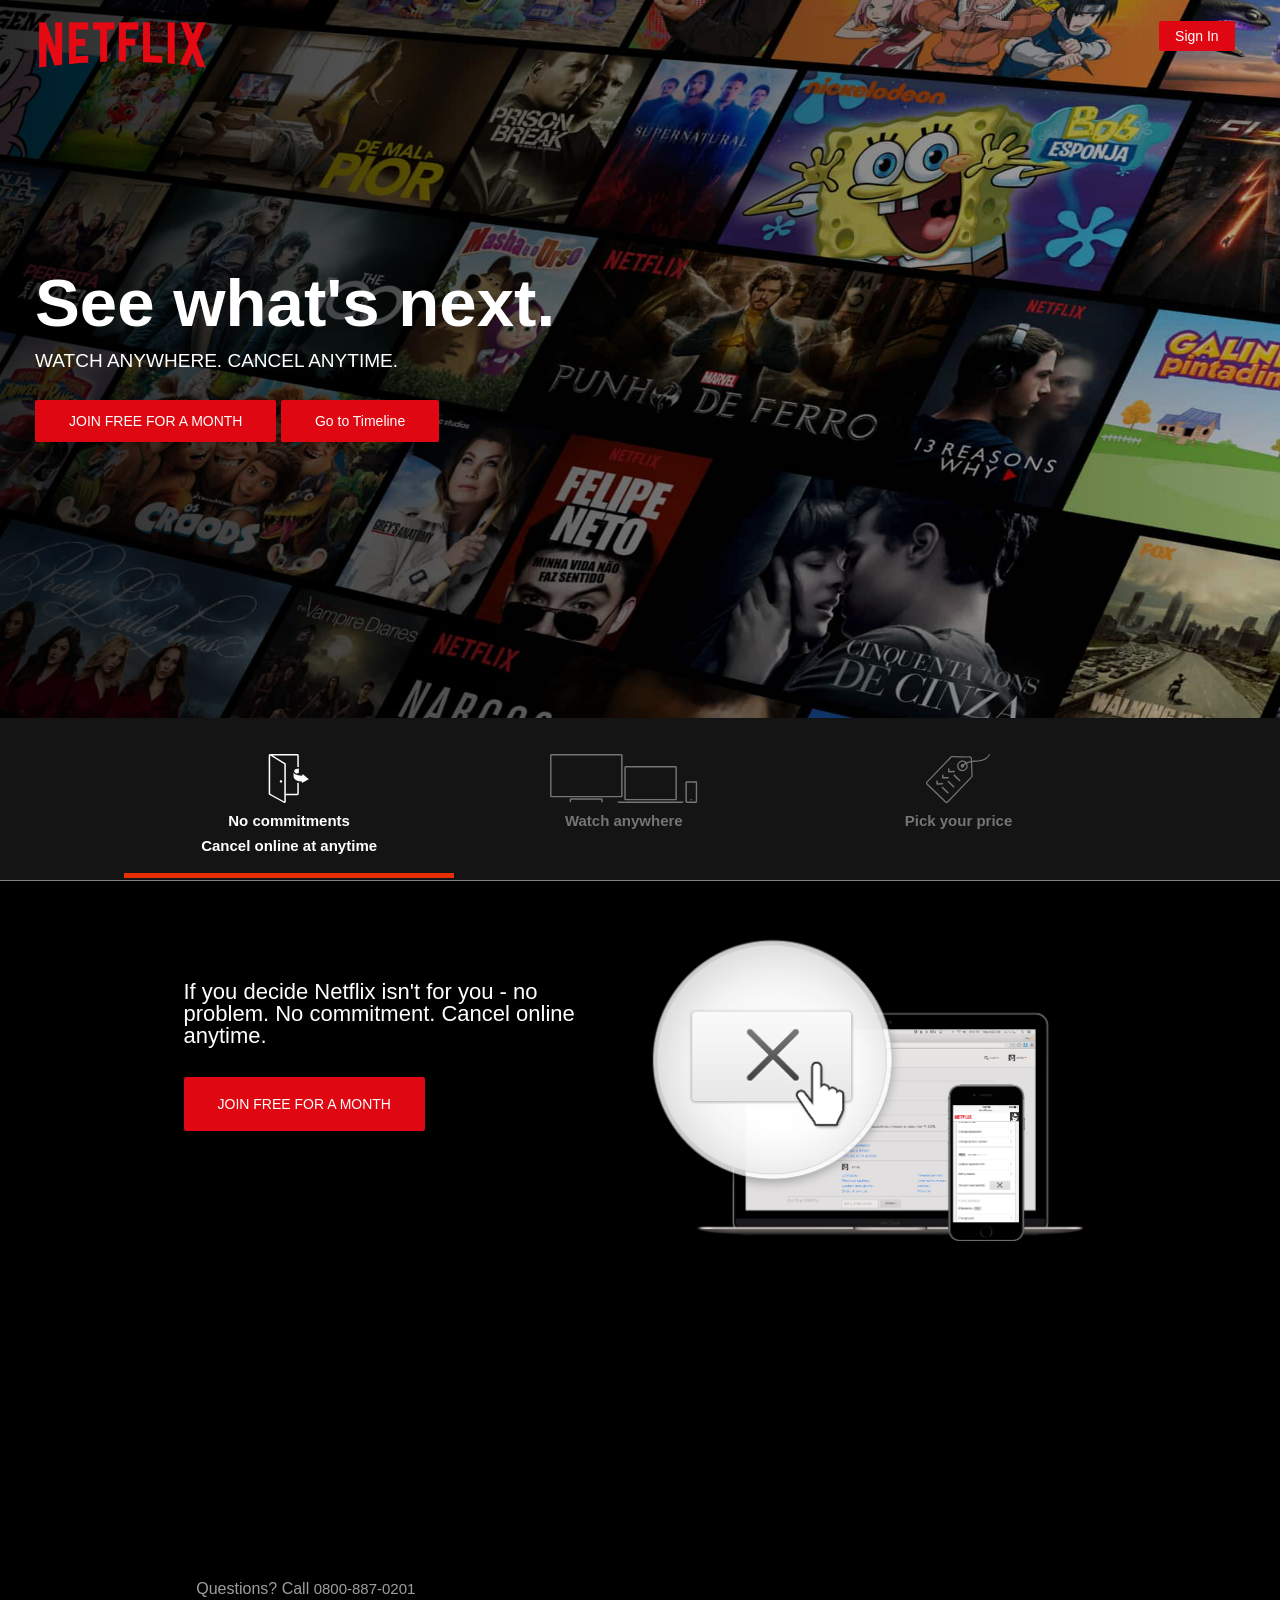
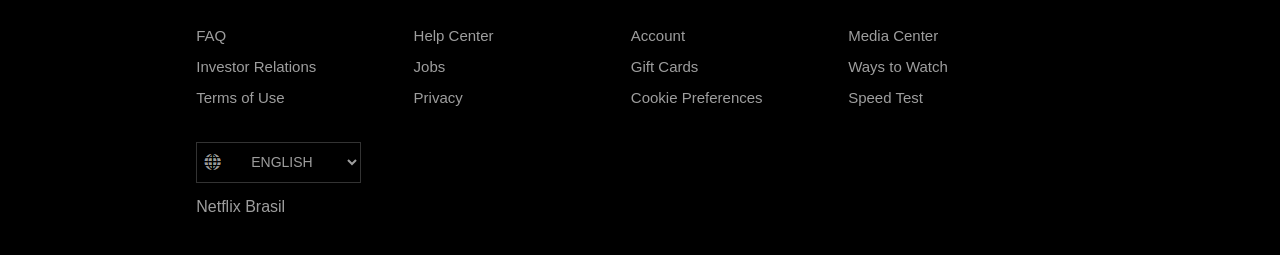
<file: src/main/webapp/index.html>
<!DOCTYPE html>
<html>
<head>
	<script type="text/javascript">
			/*verifica a idioma do navegador*/
			var userLang = navigator.language || navigator.userLanguage; 
			

			/*redireciona para o idioma correto*/
			if(userLang == "en-US"){
				window.location = "us/index.html";
			}else{
				window.location = "br/index.html";
			}
	</script>
</head>

</html>
</file>
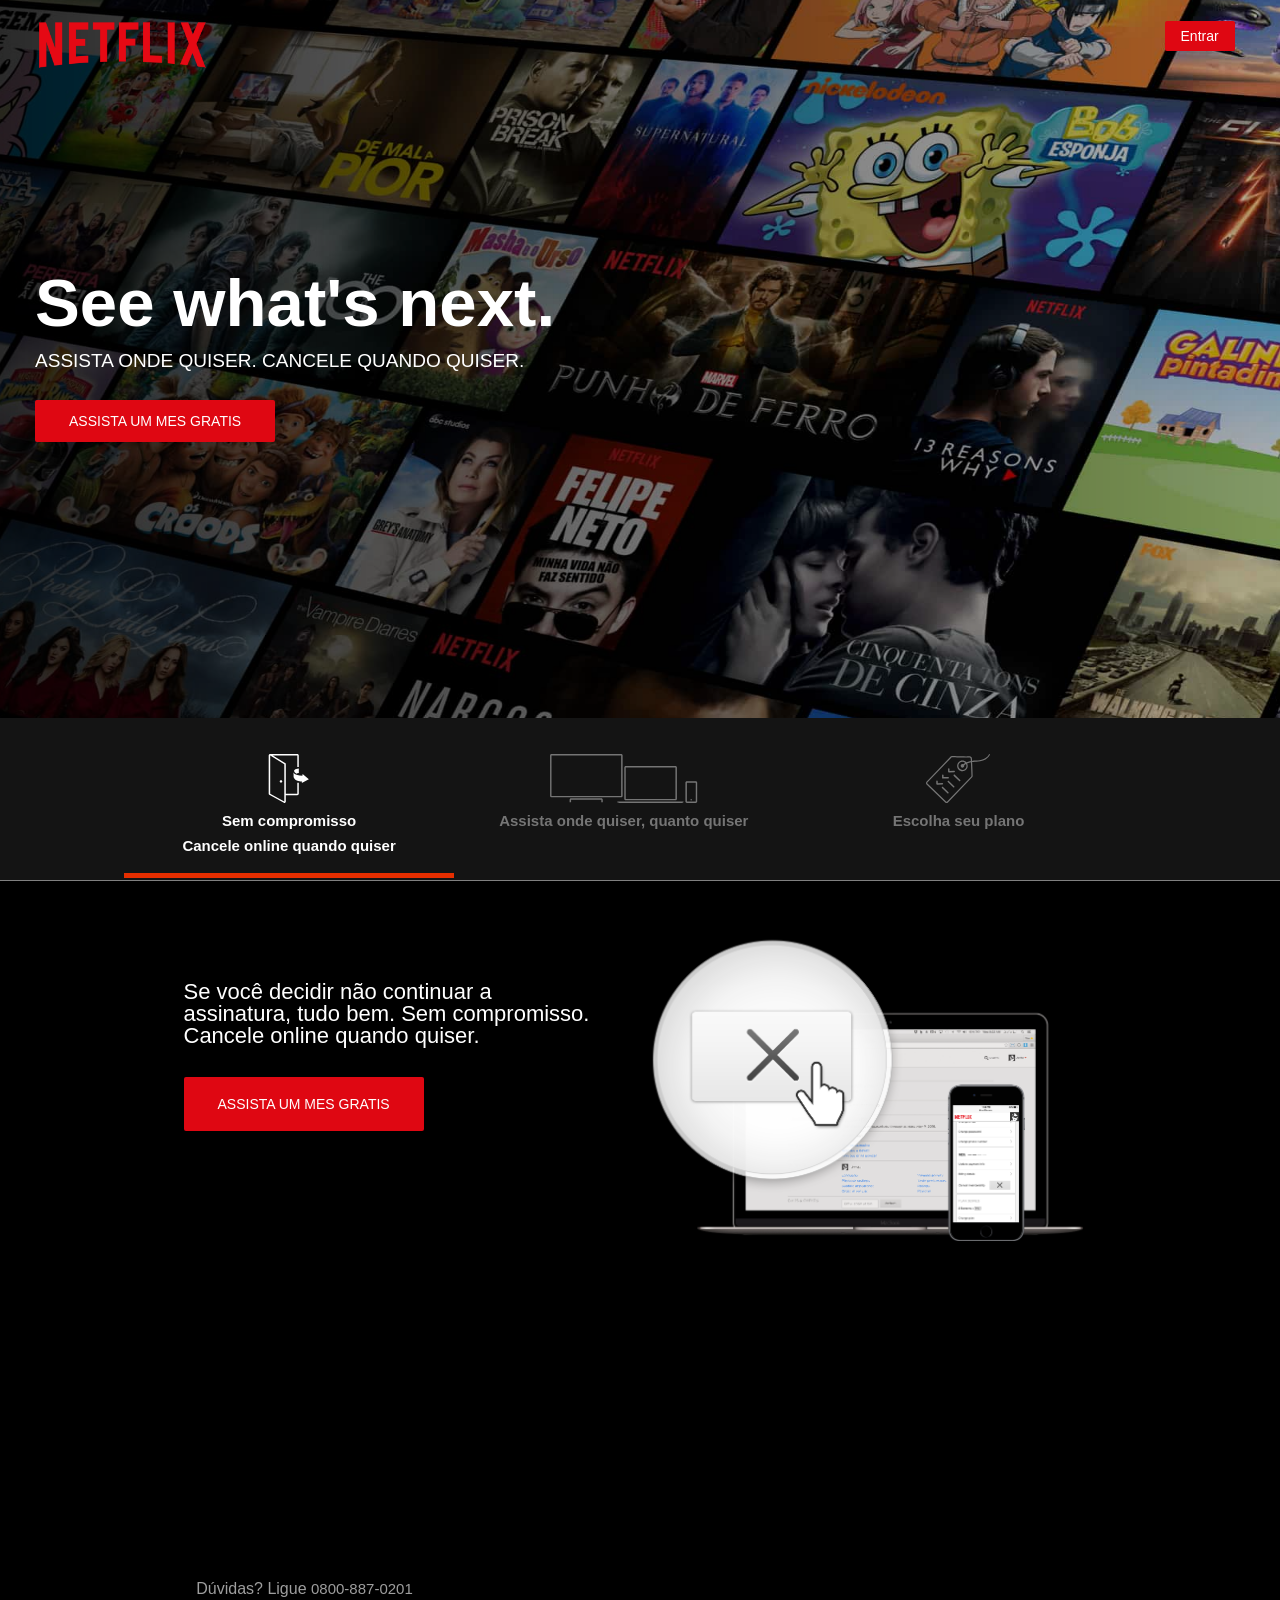
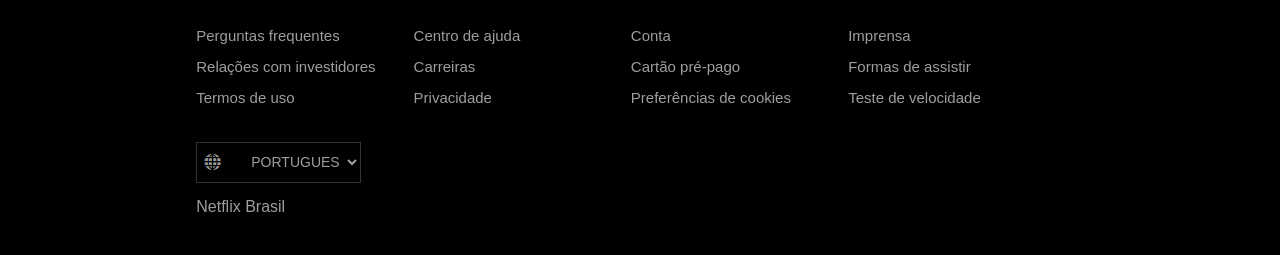
<file: src/main/webapp/br/index.html>
<!DOCTYPE HTML>
<html>
	<head>
		<title>Netflix Brasil - assistir a séries online, assistir a filmes online</title>
		<link rel="shortcut icon" href="../Imagens/icon.ico" type="image/x-icon" />


		<!-- meta tag Media query-->
		<meta name="viewport" content="width=device-width, initial-scale=1.0">
		<!--layout geral da pagina-->
		<link rel="stylesheet" type="text/css" href="../CSS/layout.css">
		<!--rodape-->
		<link rel="stylesheet" type="text/css" href="../CSS/rodape.css">
		<!--tabela-->
		<link rel="stylesheet" type="text/css" href="../CSS/tabela.css">
		<!--menu interno -->
		<script src="../JS/menu-interno.js"></script>
		<link rel="stylesheet" type="text/css" href="../CSS/menu.css">
		<!--tradutor-->
		<script src="../JS/tradutor.js"></script>
	</head>
	

	<body>

		<!--header-->
		<div class="linha header">
			<ul>
				<li><a href=""><img class="logo" src="../Imagens/logo.png"/></a>
				</li>
				<li ><a href="../br/entrar.html" class="botao login">Entrar</a></li>
			</ul>
		</div>
		<!---->
		<!--topo -->
		<div class="linha topo">
			
			<div class ="conteudo">
			<h1> See what's next.</h1>
			<p> ASSISTA ONDE QUISER. CANCELE QUANDO QUISER.</p>
			<a href="../br/plano.html" class="botao meio">ASSISTA UM MES GRATIS</a>

			</div>

		</div>
		<!---->

		<!--menu interno -->

		<div class="linha menu-interno">
			<div class="fundo-menu">
				<ul>
					<li ><a onclick="menu(1)">
						<div  class="item" id="cancele">
							<svg class="icon" ><use xlink:href="#cancelar"></use></svg>
							<div class="menu-item active" >
								<div class="grande">
									<p><b> Sem compromisso</b></p>
									<p><b> Cancele online quando quiser</b></p>
								</div>
								<div class ="pequena">
									<p><b> Cancelar</b></p>
								</div>
							</div> 
							<div class="linha barra-menu active" id="bar-1"></div>
						</div>
						
						
						
					   </a>
					
					</li>
					<li ><a  onclick="menu(2)">
						<div class="item" id="device">
						<svg class="icon" ><use xlink:href="#devices"></use></svg>
							<div class="menu-item">
								<div class="grande">
									<p><b> Assista onde quiser, quanto quiser</b></p>
								</div>
								<div class="pequena">
									<p><b> Aparelhos</b></p>
								</div>
							
							
						    </div>
						    <div class="linha barra-menu" id="bar-2"></div>
						</div>
						
						
					</a></li>
					<li ><a onclick="menu(3)">
						<div class="item" id="planos">
						<svg class="icon" ><use xlink:href="#etiqueta"></use></svg>
							<div class="menu-item">
								<div class="grande">
									<p><b> Escolha seu plano</b></p>
								</div>
								<div class="pequena">
									<p><b>Planos</b></p>
								</div>
							</div>
							<div class="linha barra-menu " id="bar-3"></div>
						</div>
						
						</a></li>
				</ul>
			</div>	
		</div>
		<!---->
		<div class="linha conteudo menu">
			<!--primeira div do menu-->
			<div class="conteudo2" id="1">
					<div class="metade">
						<p>Se voc&ecirc decidir n&atildeo continuar a assinatura, tudo bem. Sem compromisso. Cancele online quando quiser.</p>
						<a href="../br/plano.html" class="botao maior">ASSISTA UM MES GRATIS</a>

					</div>
					<div class="metade">
						<img src="../Imagens/01.png" >
					</div>
			</div>

			<!---->
			<!--segunda div do menu -->
			<div class="conteudo3" id="2">
				<div class="linha">
					<div class="dois-tercos">
						<p>Assista a s&eacuteries e filmes quando quiser, onde quiser. Sugest&otildees personalizadas para voc&ecirc.</p>

					</div>
					<div >
					<a  href="../br/plano.html" class="botao maior direita">ASSISTA UM M&EcircS GR&AacuteTIS</a>
					</div>
				</div>
				
				
				<div class="linha">
						<div class="interno um-terco">
							<div class="imagen">
								<img  src="../Imagens/tv.png" />
							</div>
							<h3>Assista na TV</h3>
							<p>Smart TVs, PlayStation, Xbox, Chromecast, Apple TV, aparelhos de Blu-ray e mais.</p>
						</div>
						<div class="interno um-terco">
							<div class="imagen">
								<img src="../Imagens/cel.png"/>
							</div>
							
							<h3>Assista online ou baixe para assistir mais tarde</h3>
							<p>Dispon&Iacutevel em smartphones e tablets onde quer que voc&ecirc v&aacute.</p>
						</div>
						<div class="interno um-terco">
							<div class="imagen">
								<img src="../Imagens/note.png"/>
							</div>
							<h3>Assista em qualquer computador</h3>
							<p>&Eacute s&oacute acessar a Netflix.com</p>
						</div>

				</div>

		</div>
		<!---->
		<!--Terceira div do menu -->
			<div class= "conteudo3" id="3">
				<div class="flutuante">
					<p><b>Escolha seu plano e assista a tudo na Netflix.</b></p>
					<a href="../br/plano.html" class="botao maior central">ASSISTA UM M&EcircS GR&AacuteTIS</a>

				</div>
				<table class="tabela" >
				  <tr >
				  	<th class= "titulo">
				    <th>Basico</th>
				    <th>Padrao</th> 
				    <th>Premiun</th>
				  </tr>

				  <tr class= "titulo2">
				  	<td colspan="3" >
				 	 	Pre&ccedilo mensal ap&oacutes o m&ecircs gr &aacutetis, que termina em 28/04/17
				 	 </td>
				  </tr>

				  <tr>
				    <td class= "titulo" >Pre&ccedilo mensal ap&oacutes o m&ecircs gr &aacutetis, que termina em 28/04/17</td>
				    <td>R$19,90</td>		
				    <td>R$22,90</td>
				    <td>R$29,90</td>
				  </tr>
				  <tr class= "titulo2">
				  	<td colspan="3" >
				 		HD dispon&iacutevel
				 	 </td>
				  </tr>

				  <tr>
				   <td class= "titulo" >HD dispon&iacutevel</td>
				    <td class="uncheck"></td>
				    <td class="check"></td>
				    <td class="check"></td>
				  </tr>

				  <tr class= "titulo2">
				  	<td colspan="3" >
				 		Ultra HD dispon&iacutevel 
				 	 </td>
				  </tr>


				  <tr>
				   <td class= "titulo" >Ultra HD dispon&iacutevel </td>
				    <td class="uncheck"></td>
				    <td class="uncheck"></td>
				    <td class="check"></td>
				  </tr>
				  <tr class= "titulo2">
				  	<td colspan="3" >
				 		Telas simult&acircneas
				 	 </td>
				  </tr>

				  <tr>
				    <td class= "titulo" >Telas simult&acircneas</td>
				    <td class="centralizar" >1</td>
				    <td class= "centralizar">2</td>
				    <td class = "centralizar">4</td>
				  </tr>
				  <tr class= "titulo2">
				  	<td colspan="3" >
				 		Assista no notebook, TV, smartphone ou tablet
				 	 </td>
				  </tr>

				  <tr>
				    <td class= "titulo" >Assista no notebook, TV, smartphone ou tablet</td>
				    <td class="check"></td>
				    <td class="check"></td>
				    <td class="check"></td>
				  </tr>
				  <tr class= "titulo2">
				  	<td colspan="3" >
				 		Filmes e s&eacuteries ilimitados
				 	 </td>
				  </tr>

				  <tr>
				    <td class= "titulo" >Filmes e s&eacuteries ilimitados</td>
				    <td class="check" ></td>
				    <td class="check"></td>
				    <td class="check"></td>
				  </tr>
				  <tr class= "titulo2">
				  	<td colspan="3" >
				 		Cancele quando quiser
				 	 </td>
				  </tr>

				   <tr>
				    <td class= "titulo" >Cancele quando quiser</td>
				    <td class="check"></td>
				    <td class="check"></td>
				    <td class="check"></td>
				  </tr>
				  <tr class= "titulo2">
				  	<td colspan="3" >
				 		Primeiro m&ecircs gr&aacutetis
				 	 </td>
				  </tr>

				   <tr>
				    <td class= "titulo" >Primeiro m&ecircs gr&aacutetis</td>
				    <td class="check"></td>
				    <td class="check"></td>
				    <td class="check"></td>
				  </tr>
				</table>
			</div>
			<!---->

		</div>
		
		<!--rodape-->
		<div class="rodape">
		
			<ul>
				<p>D&uacutevidas? Ligue <a href="">0800-887-0201</a></p>
				<li><a href="">Perguntas frequentes</a></li>
				<li><a href="">Centro de ajuda</a></li>
				<li><a href="">Conta</a></li>
				<li><a href="">Imprensa</a></li>
				<li><a href="">Rela&ccedil&otildees com investidores</a></li>
				<li><a href="">Carreiras</a></li>
				<li><a href="">Cart&atildeo pr&eacute-pago</a></li>
				<li><a href="">Formas de assistir</a></li>
				<li><a href="">Termos de uso</a></li>
				<li><a href="">Privacidade</a></li>
				<li><a href="">Prefer&ecircncias de cookies</a></li>
				<li><a href="">Teste de velocidade</a></li>
			
			</ul>
			<ul>
				<!--seletor de idiomas-->
				<select class = "idiomas" onchange="tradutor()" id="idioma">
		  				<option value="PT" selected="selected" >PORTUGUES</option>
		  				<option value="EN" >ENGLISH</option>
		  
				</select>
				<!---->
			</ul>
			<ul>
					<p>Netflix Brasil</p>
			</ul>
			 
		</div> 
		<!---->

	</body>

	<!-- ICONES  SVG -->
	<svg xmlns="http://www.w3.org/2000/svg"  width="0" height="0">
	<symbol viewBox="0 0 40 48" id="cancelar">
			<path d="M29.55 18.7v-4.6c-5.2.4-4.6 2.8-4.6 2.8.3 1.7 2.35 2.35 2.35 2.35.6-.35 2.25-.55 2.25-.55zm3.7 1L33 21.3c-9.15-.3-8.7-3.75-8.7-3.75l.15 5.2c1.1 4.05 8.35 4.2 8.2 4.2l-.2 1.5 6.9-3.8-6.1-4.95zm-20.3 6.25c-.5-.5-1.3-.45-1.8.05-.45.5-.45 1.25.05 1.75s1.3.45 1.75-.05c.5-.5.5-1.25 0-1.75zm2.35-15.9L1.5 1.45V38.9l2.6 1.45 11.2 6.2v-36.5zM1.5 40.35C.4 39.85 0 39.7 0 38.9l1.5 1.45zM28.05 28.1h1.45v10.8c0 .8-.65 1.45-1.45 1.45H16.8v6.15c0 .849-.65 1.5-1.45 1.5L1.5 40.35 0 38.9V1.45C0 .65.65 0 1.5 0h26.55c.8 0 1.45.65 1.45 1.45v11.2h-1.45V1.45H4.1L15.6 8.6c.95.35 1.2.65 1.2 1.45V38.9h11.25V28.1z">
				
			</path>
	</symbol>

	<symbol viewBox="0 0 145 48" id="devices">   
		 <path d="M138.211 44.009c-.398 0-.697.349-.697.748 0 .398.3.698.697.698.4 0 .749-.3.749-.698 0-.4-.35-.748-.749-.748zm-4.19 2.593h8.682V28.191h-8.682v18.411zm-.05-19.807h8.732c.798 0 1.396.598 1.396 1.396v18.362c0 .798-.598 1.447-1.396 1.447h-8.732c-.749 0-1.397-.649-1.397-1.447V28.191c0-.798.648-1.396 1.397-1.396zM74.095 44.009h48.7V13.173h-48.7v30.836zm0-32.233h48.75c.748 0 1.396.648 1.396 1.446v30.787c0 .798-.648 1.396-1.397 1.396H74.095c-.797 0-1.396-.598-1.396-1.396V13.222c0-.798.599-1.446 1.396-1.446zm56.583 34.677v.649c0 .499-.799.898-1.747.898H67.66c-.998 0-1.746-.4-1.746-.898v-.649h64.764zm-111.567.898v-2.445c0-.798.648-1.446 1.396-1.446h29.688c.799 0 1.397.648 1.397 1.446v2.445h-1.397v-2.494H20.557v2.494H19.11zM1.397 41.065h68.208V1.397H1.397v39.668zM1.397 0h68.208c.799 0 1.447.599 1.447 1.397v39.668c0 .748-.648 1.396-1.447 1.396H1.397A1.394 1.394 0 0 1 0 41.065V1.397C0 .599.599 0 1.397 0z">
		
		</path>
	</symbol>


	<symbol viewBox="0 0 63 48" id="etiqueta">
	<g>
		<path d="M35.752 7.65c-1.1 0-2.1.45-2.85 1.2a3.97 3.97 0 0 0 .1 5.651c.75.7 1.7 1.1 2.75 1.1a4.01 4.01 0 0 0 2.851-1.2c.75-.8 1.149-1.8 1.1-2.85 0-1.05-.451-2.05-1.201-2.8a4.072 4.072 0 0 0-2.75-1.1m-.002 9.15c-1.35 0-2.65-.5-3.6-1.45-2.05-1.95-2.101-5.25-.15-7.3 1-1.05 2.3-1.6 3.75-1.6 1.35 0 2.6.5 3.6 1.45.95.95 1.55 2.25 1.55 3.65.05 1.35-.5 2.65-1.45 3.65-.95 1.05-2.3 1.6-3.7 1.6m-2.148 9.701a.727.727 0 0 1-1.05 0l-5.3-5.05c-.3-.3-.3-.75 0-1.05.25-.3.75-.3 1.05-.05l5.25 5.1c.3.3.3.75.05 1.05m-5.95-10.05l-4.55.098v-1.799c0-.4-.35-.7-.75-.7-.401 0-.701.3-.701.7l.05 2.55c0 .3.2.55.45.65.101.05.15.05.25.05l5.301-.1c.4 0 .7-.3.7-.7 0-.4-.35-.75-.75-.75m.1 16.15a.723.723 0 0 1-1.05 0l-5.301-5.099c-.3-.25-.3-.75 0-1.05.25-.25.75-.3 1 0l5.301 5.1c.3.25.3.75.05 1.05m-5.951-10.05l-4.55.1v-1.8c-.05-.4-.35-.75-.75-.75-.4.05-.75.35-.7.75v2.55c.05.3.2.55.5.65.05.05.15.05.25.05l5.25-.1c.4 0 .75-.35.75-.75s-.35-.7-.75-.7m.25 15.95c-.299.3-.75.3-1.049 0l-5.301-5.1c-.3-.25-.3-.75 0-1.05.3-.25.75-.3 1.05 0l5.251 5.1c.299.25.35.75.049 1.05m-5.95-10.05l-4.5.1-.05-1.8c0-.4-.35-.75-.75-.75-.401.05-.7.35-.7.75l.049 2.55c0 .3.201.55.451.65.1.05.2.05.3.05l5.25-.1c.4 0 .7-.35.7-.75s-.35-.7-.75-.7M43.903 4.9c0-.5-.122-.876-.35-1.1-.279-.274-.65-.3-.85-.3H42.402c-.799.05-1.85.05-3.049.05-5.551 0-13.151-.35-13.851-.35-.15 0-.3.05-.45.2L1.4 27.952c-.1.15-.2.3-.2.5s.1.35.25.5l18.301 17.65c.25.25.751.25 1.001-.05l23.651-24.55c.153-.197.198-.488.2-.7M20.252 48.002a1.937 1.937 0 0 1-1.351-.55L.6 29.801c-.35-.349-.6-.799-.6-1.299 0-.55.2-1 .55-1.4L24.202 2.548c.3-.299.699-.5 1.15-.549h.15c.1 0 8.1.35 13.851.35 1.149 0 2.149 0 3-.05h.35c.7 0 1.3.2 1.75.65.45.45.65 1.1.65 1.95.05.85.705 14.126.65 16.551-.011.502-.15 1-.5 1.4L21.602 47.403c-.35.35-.85.6-1.35.6"></path>        <path d="M62.004 0c-2.95 6.4-12.651 6.4-12.651 6.4-7.05.1-10.951 2.25-12.751 3.601-.7-.351-1.55-.2-2.1.35-.7.7-.65 1.85.05 2.549.7.651 1.85.651 2.5-.049.55-.55.65-1.3.4-1.951 5.05-3.5 11.9-3.299 11.9-3.299C60.105 7.601 62.855.6 62.855.6l-.85-.6z">
			
		</path>  
    </g>
    </symbol>


	</svg>
</html>
</file>
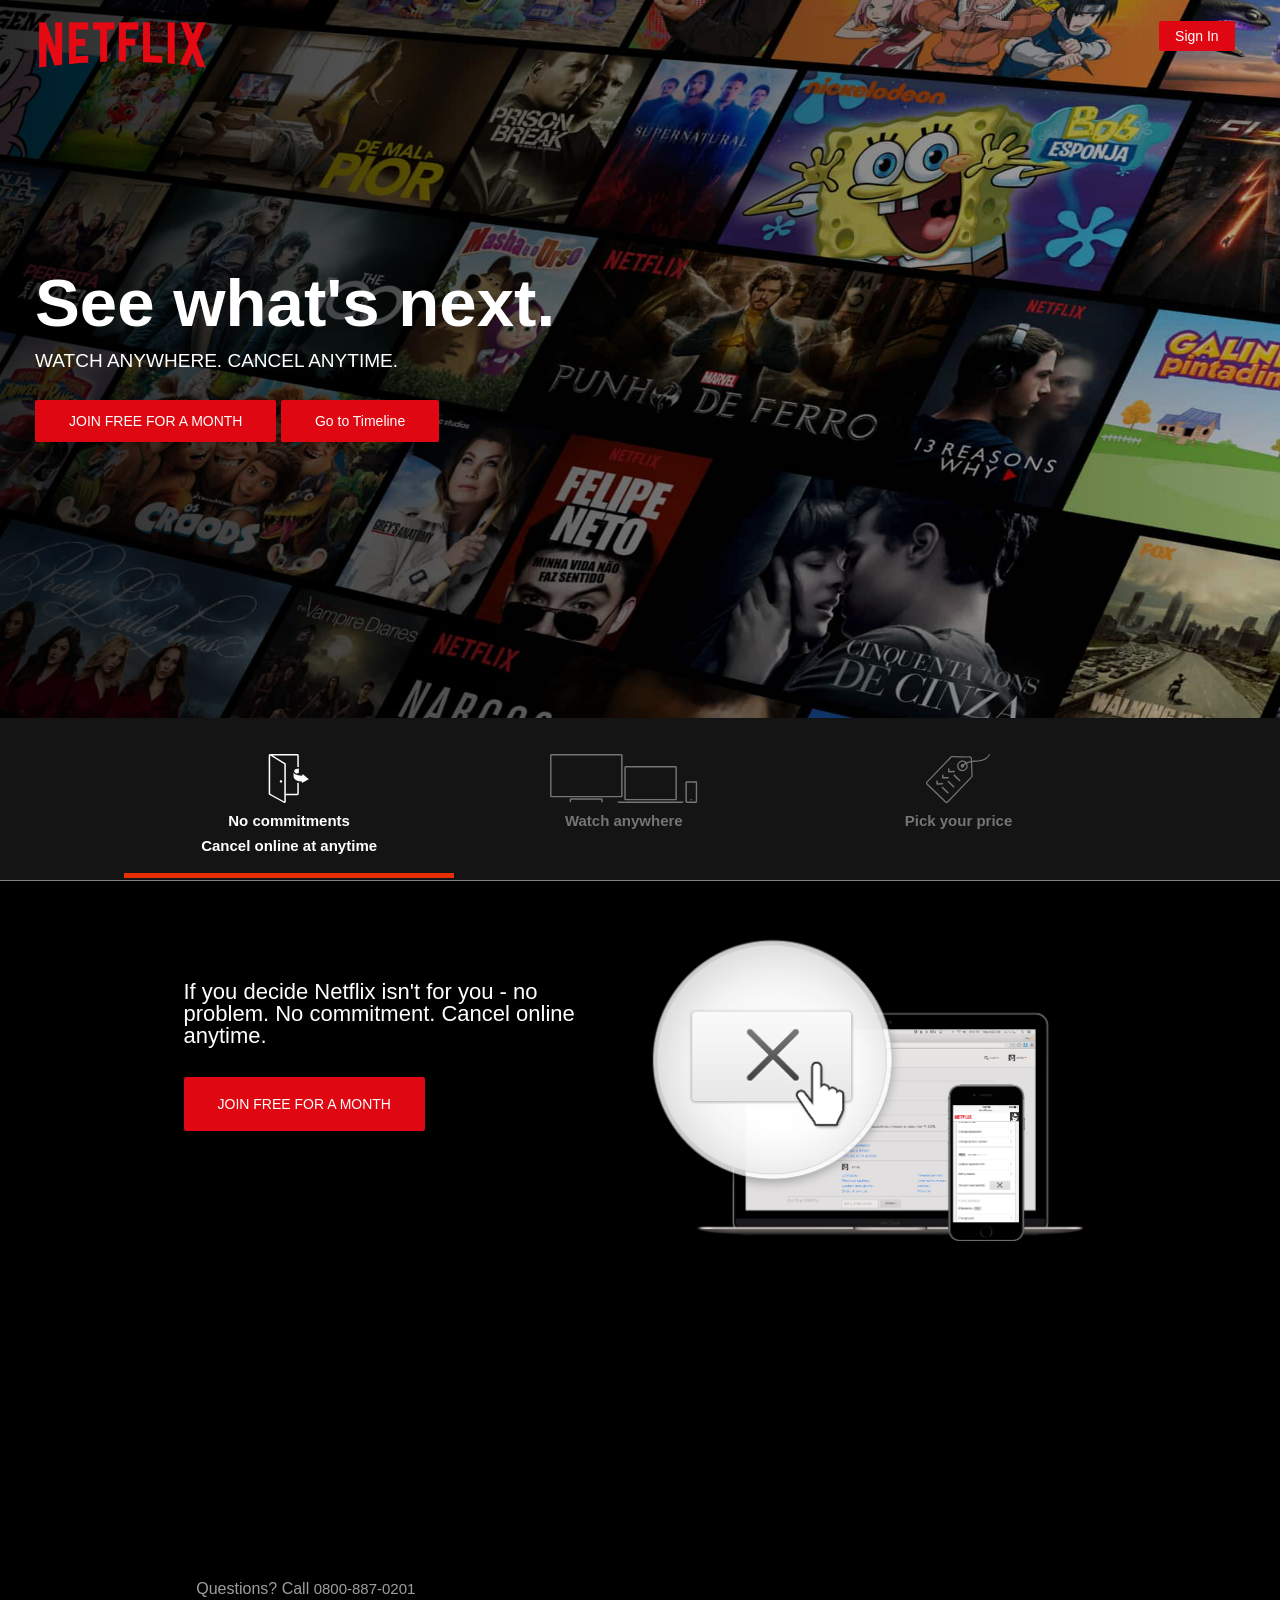
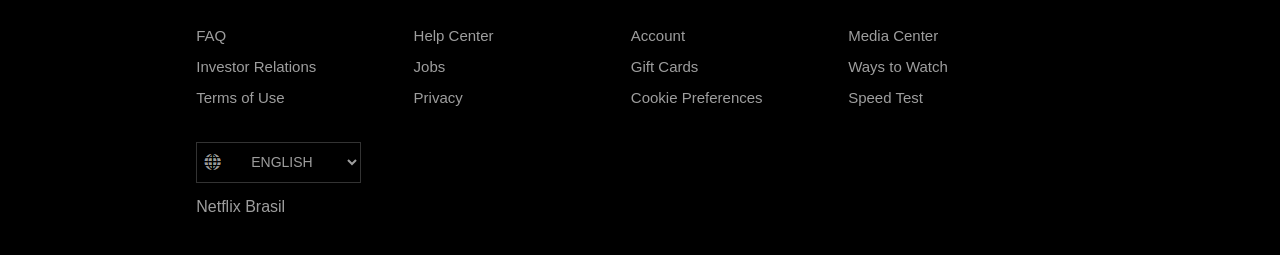
<file: src/main/webapp/us/index.html>
<!DOCTYPE HTML>
<html>
	<head>
		<title>Netflix Brazil - Watch TV Shows Online, Watch Movies Online</title>
		<link rel="shortcut icon" href="../Imagens/icon.ico" type="image/x-icon" />


		<!-- meta tag Media query-->
		<meta name="viewport" content="width=device-width, initial-scale=1.0">
		<!--layout geral da pagina-->
		<link rel="stylesheet" type="text/css" href="../CSS/layout.css">
		<!--rodape-->
		<link rel="stylesheet" type="text/css" href="../CSS/rodape.css">
		<!--tabela-->
		<link rel="stylesheet" type="text/css" href="../CSS/tabela.css">
		<!--menu interno -->
		<script src="../JS/menu-interno.js"></script>
		<link rel="stylesheet" type="text/css" href="../CSS/menu.css">
		<!--tradutor-->
		<script src="../JS/tradutor.js"></script>
	</head>
	

	<body>

		<!--header-->
		<div class="linha header">
			<ul>
				<li><a href=""><img class="logo" src="../Imagens/logo.png"/></a>
				</li>
				<li ><a href="../us/entrar.jsp" class="botao login">Sign In</a></li>
			</ul>
		</div>
		<!---->
		<!--topo -->
		<div class="linha topo">
			
			<div class ="conteudo">
			<h1> See what's next.</h1>
			<p> WATCH ANYWHERE. CANCEL ANYTIME.</p>
			<a href="../us/cadastro.jsp" class="botao meio">JOIN FREE FOR A MONTH</a>
			<a href="http://localhost:8080/netflix/timeline" class="botao meio">Go to Timeline</a>
			</div>

		</div>
		<!---->

		<!--menu interno -->

		<div class="linha menu-interno">
			<div class="fundo-menu">
				<ul>
					<li ><a onclick="menu(1)">
						<div  class="item" id="cancele">
							<svg class="icon" ><use xlink:href="#cancelar"></use></svg>
							<div class="menu-item active" >
								<div class="grande">
									<p><b> No commitments</b></p>
									<p><b> Cancel online at anytime</b></p>
								</div>
								<div class ="pequena">
									<p><b> Cancelar</b></p>
								</div>
							</div> 
							<div class="linha barra-menu active" id="bar-1"></div>
						</div>
						
						
						
					   </a>
					
					</li>
					<li ><a  onclick="menu(2)">
						<div class="item" id="device">
						<svg class="icon" ><use xlink:href="#devices"></use></svg>
							<div class="menu-item">
								<div class="grande">
									<p><b> Watch anywhere</b></p>
								</div>
								<div class="pequena">
									<p><b> Aparelhos</b></p>
								</div>
							
							
						    </div>
						    <div class="linha barra-menu" id="bar-2"></div>
						</div>
						
						
					</a></li>
					<li ><a onclick="menu(3)">
						<div class="item" id="planos">
						<svg class="icon" ><use xlink:href="#etiqueta"></use></svg>
							<div class="menu-item">
								<div class="grande">
									<p><b> Pick your price</b></p>
								</div>
								<div class="pequena">
									<p><b>Planos</b></p>
								</div>
							</div>
							<div class="linha barra-menu " id="bar-3"></div>
						</div>
						
						</a></li>
				</ul>
			</div>	
		</div>
		<!---->
		<div class="linha conteudo menu">
			<!--primeira div do menu-->
			<div class="conteudo2" id="1">
					<div class="metade">
						<p>If you decide Netflix isn't for you - no problem. No commitment. Cancel online anytime.</p>
						<a href="../us/cadastro.jsp" class="botao maior">JOIN FREE FOR A MONTH</a>

					</div>
					<div class="metade">
						<img src="../Imagens/01.png" >
					</div>
			</div>

			<!---->
			<!--segunda div do menu -->
			<div class="conteudo3" id="2">
				<div class="linha">
					<div class="dois-tercos">
						<p>Watch TV shows and movies anytime, anywhere — personalized for you.</p>

					</div>
					<div >
					<a  href="../us/plano.html" class="botao maior direita">JOIN FREE FOR A MONTH</a>
					</div>
				</div>
				
				
				<div class="linha">
						<div class="interno um-terco">
							<div class="imagen">
								<img  src="../Imagens/tv.png" />
							</div>
							<h3>Watch on your TV</h3>
							<p>Smart TVs, PlayStation, Xbox, Chromecast, Apple TV, Blu-ray players and more.</p>
						</div>
						<div class="interno um-terco">
							<div class="imagen">
								<img src="../Imagens/cel.png"/>
							</div>
							
							<h3>Watch instantly or download for later</h3>
							<p>Available on phone and tablet, wherever you go.</p>
						</div>
						<div class="interno um-terco">
							<div class="imagen">
								<img src="../Imagens/note.png"/>
							</div>
							<h3>Use any computer</h3>
							<p>Watch right on Netflix.com.</p>
						</div>

				</div>

		</div>
		<!---->
		<!--Terceira div do menu -->
			<div class= "conteudo3" id="3">
				<div class="flutuante">
					<p><b>Choose one plan and watch everything on Netflix.</b></p>
					<a href="../us/plano.html" class="botao maior central">JOIN FREE FOR A MONTH</a>

				</div>
				<table class="tabela" >
				  <tr >
				  	<th class= "titulo">
				    <th>BASIC</th>
				    <th>STANDARD</th> 
				    <th>PREMIUM</th>
				  </tr>
				  <tr class= "titulo2">
				  	<td colspan="3" >
				 	 Monthly price after free month ends on 5/11/17
				 	 </td>
				  </tr>
				  <tr>
				    <td class= "titulo" >Monthly price after free month ends on 5/11/17</td>
				    <td>R$19,90</td>		
				    <td>R$22,90</td>
				    <td>R$29,90</td>
				  </tr>
				  <tr class= "titulo2">
				  	<td colspan="3" >
				 		HD available
				 	 </td>
				  </tr>
				  <tr>
				   <td class= "titulo" >HD available</td>
				    <td class="uncheck"></td>
				    <td class="check"></td>
				    <td class="check"></td>
				  </tr>
				  <tr class= "titulo2">
				  	<td colspan="3" >
				 		Ultra HD available
				 	 </td>
				  </tr>
				  <tr>
				   <td class= "titulo" >Ultra HD available </td>
				    <td class="uncheck"></td>
				    <td class="uncheck"></td>
				    <td class="check"></td>
				  </tr>
				  <tr class= "titulo2">
				  	<td colspan="3" >
				 	 	Screens you can watch on at the same time
				 	 </td>
				  </tr>
				  <tr>
				    <td class= "titulo" >Screens you can watch on at the same time</td>
				    <td class="centralizar" >1</td>
				    <td class= "centralizar">2</td>
				    <td class = "centralizar">4</td>
				  </tr>
				  <tr class= "titulo2">
				  	<td colspan="3" >
				 		Watch on your laptop, TV, phone and tablet
				 	 </td>
				  </tr>
				  <tr>
				    <td class= "titulo" >Watch on your laptop, TV, phone and tablet</td>
				    <td class="check"></td>
				    <td class="check"></td>
				    <td class="check"></td>
				  </tr>
				  <tr class= "titulo2">
				  	<td colspan="3" >
				 	 	Unlimited movies and TV shows
				 	 </td>
				  </tr>
				  <tr>
				    <td class= "titulo" >Unlimited movies and TV shows</td>
				    <td class="check" ></td>
				    <td class="check"></td>
				    <td class="check"></td>
				  </tr>
				  <tr class= "titulo2">
				  	<td colspan="3" >
				 	 	Cancel anytime
				 	 </td>
				  </tr>
				   <tr>
				    <td class= "titulo" >Cancel anytime</td>
				    <td class="check"></td>
				    <td class="check"></td>
				    <td class="check"></td>
				  </tr>
				  <tr class= "titulo2">
				  	<td colspan="3" >
				 		First month free
				 	 </td>
				  </tr>
				   <tr>
				    <td class= "titulo" >First month free</td>
				    <td class="check"></td>
				    <td class="check"></td>
				    <td class="check"></td>
				  </tr>
				</table>
			</div>
			<!---->

		</div>
		
		<!--rodape-->
		<div class="rodape">
		
			<ul>
				<p>Questions? Call <a href="">0800-887-0201</a></p>
				<li><a href="">FAQ</a></li>
				<li><a href="">Help Center</a></li>
				<li><a href="">Account</a></li>
				<li><a href="">Media Center</a></li>
				<li><a href="">Investor Relations</a></li>
				<li><a href="">Jobs</a></li>
				<li><a href="">Gift Cards</a></li>
				<li><a href="">Ways to Watch</a></li>
				<li><a href="">Terms of Use</a></li>
				<li><a href="">Privacy</a></li>
				<li><a href="">Cookie Preferences</a></li>
				<li><a href="">Speed Test</a></li>
			
			</ul>
			<ul>
				<!--seletor de idiomas-->
				<select class = "idiomas" onchange="tradutor()" id="idioma">
		  				<option value="PT" >PORTUGUES</option>
		  				<option value="EN" selected="selected">ENGLISH</option>
		  
				</select>
				<!---->
			</ul>
			<ul>
					<p>Netflix Brasil</p>
			</ul>
			 
		</div> 
		<!---->

	</body>

	<!-- ICONES  SVG -->
	<svg xmlns="http://www.w3.org/2000/svg"  width="0" height="0">
	<symbol viewBox="0 0 40 48" id="cancelar">
			<path d="M29.55 18.7v-4.6c-5.2.4-4.6 2.8-4.6 2.8.3 1.7 2.35 2.35 2.35 2.35.6-.35 2.25-.55 2.25-.55zm3.7 1L33 21.3c-9.15-.3-8.7-3.75-8.7-3.75l.15 5.2c1.1 4.05 8.35 4.2 8.2 4.2l-.2 1.5 6.9-3.8-6.1-4.95zm-20.3 6.25c-.5-.5-1.3-.45-1.8.05-.45.5-.45 1.25.05 1.75s1.3.45 1.75-.05c.5-.5.5-1.25 0-1.75zm2.35-15.9L1.5 1.45V38.9l2.6 1.45 11.2 6.2v-36.5zM1.5 40.35C.4 39.85 0 39.7 0 38.9l1.5 1.45zM28.05 28.1h1.45v10.8c0 .8-.65 1.45-1.45 1.45H16.8v6.15c0 .849-.65 1.5-1.45 1.5L1.5 40.35 0 38.9V1.45C0 .65.65 0 1.5 0h26.55c.8 0 1.45.65 1.45 1.45v11.2h-1.45V1.45H4.1L15.6 8.6c.95.35 1.2.65 1.2 1.45V38.9h11.25V28.1z">
				
			</path>
	</symbol>

	<symbol viewBox="0 0 145 48" id="devices">   
		 <path d="M138.211 44.009c-.398 0-.697.349-.697.748 0 .398.3.698.697.698.4 0 .749-.3.749-.698 0-.4-.35-.748-.749-.748zm-4.19 2.593h8.682V28.191h-8.682v18.411zm-.05-19.807h8.732c.798 0 1.396.598 1.396 1.396v18.362c0 .798-.598 1.447-1.396 1.447h-8.732c-.749 0-1.397-.649-1.397-1.447V28.191c0-.798.648-1.396 1.397-1.396zM74.095 44.009h48.7V13.173h-48.7v30.836zm0-32.233h48.75c.748 0 1.396.648 1.396 1.446v30.787c0 .798-.648 1.396-1.397 1.396H74.095c-.797 0-1.396-.598-1.396-1.396V13.222c0-.798.599-1.446 1.396-1.446zm56.583 34.677v.649c0 .499-.799.898-1.747.898H67.66c-.998 0-1.746-.4-1.746-.898v-.649h64.764zm-111.567.898v-2.445c0-.798.648-1.446 1.396-1.446h29.688c.799 0 1.397.648 1.397 1.446v2.445h-1.397v-2.494H20.557v2.494H19.11zM1.397 41.065h68.208V1.397H1.397v39.668zM1.397 0h68.208c.799 0 1.447.599 1.447 1.397v39.668c0 .748-.648 1.396-1.447 1.396H1.397A1.394 1.394 0 0 1 0 41.065V1.397C0 .599.599 0 1.397 0z">
		
		</path>
	</symbol>


	<symbol viewBox="0 0 63 48" id="etiqueta">
	<g>
		<path d="M35.752 7.65c-1.1 0-2.1.45-2.85 1.2a3.97 3.97 0 0 0 .1 5.651c.75.7 1.7 1.1 2.75 1.1a4.01 4.01 0 0 0 2.851-1.2c.75-.8 1.149-1.8 1.1-2.85 0-1.05-.451-2.05-1.201-2.8a4.072 4.072 0 0 0-2.75-1.1m-.002 9.15c-1.35 0-2.65-.5-3.6-1.45-2.05-1.95-2.101-5.25-.15-7.3 1-1.05 2.3-1.6 3.75-1.6 1.35 0 2.6.5 3.6 1.45.95.95 1.55 2.25 1.55 3.65.05 1.35-.5 2.65-1.45 3.65-.95 1.05-2.3 1.6-3.7 1.6m-2.148 9.701a.727.727 0 0 1-1.05 0l-5.3-5.05c-.3-.3-.3-.75 0-1.05.25-.3.75-.3 1.05-.05l5.25 5.1c.3.3.3.75.05 1.05m-5.95-10.05l-4.55.098v-1.799c0-.4-.35-.7-.75-.7-.401 0-.701.3-.701.7l.05 2.55c0 .3.2.55.45.65.101.05.15.05.25.05l5.301-.1c.4 0 .7-.3.7-.7 0-.4-.35-.75-.75-.75m.1 16.15a.723.723 0 0 1-1.05 0l-5.301-5.099c-.3-.25-.3-.75 0-1.05.25-.25.75-.3 1 0l5.301 5.1c.3.25.3.75.05 1.05m-5.951-10.05l-4.55.1v-1.8c-.05-.4-.35-.75-.75-.75-.4.05-.75.35-.7.75v2.55c.05.3.2.55.5.65.05.05.15.05.25.05l5.25-.1c.4 0 .75-.35.75-.75s-.35-.7-.75-.7m.25 15.95c-.299.3-.75.3-1.049 0l-5.301-5.1c-.3-.25-.3-.75 0-1.05.3-.25.75-.3 1.05 0l5.251 5.1c.299.25.35.75.049 1.05m-5.95-10.05l-4.5.1-.05-1.8c0-.4-.35-.75-.75-.75-.401.05-.7.35-.7.75l.049 2.55c0 .3.201.55.451.65.1.05.2.05.3.05l5.25-.1c.4 0 .7-.35.7-.75s-.35-.7-.75-.7M43.903 4.9c0-.5-.122-.876-.35-1.1-.279-.274-.65-.3-.85-.3H42.402c-.799.05-1.85.05-3.049.05-5.551 0-13.151-.35-13.851-.35-.15 0-.3.05-.45.2L1.4 27.952c-.1.15-.2.3-.2.5s.1.35.25.5l18.301 17.65c.25.25.751.25 1.001-.05l23.651-24.55c.153-.197.198-.488.2-.7M20.252 48.002a1.937 1.937 0 0 1-1.351-.55L.6 29.801c-.35-.349-.6-.799-.6-1.299 0-.55.2-1 .55-1.4L24.202 2.548c.3-.299.699-.5 1.15-.549h.15c.1 0 8.1.35 13.851.35 1.149 0 2.149 0 3-.05h.35c.7 0 1.3.2 1.75.65.45.45.65 1.1.65 1.95.05.85.705 14.126.65 16.551-.011.502-.15 1-.5 1.4L21.602 47.403c-.35.35-.85.6-1.35.6"></path>        <path d="M62.004 0c-2.95 6.4-12.651 6.4-12.651 6.4-7.05.1-10.951 2.25-12.751 3.601-.7-.351-1.55-.2-2.1.35-.7.7-.65 1.85.05 2.549.7.651 1.85.651 2.5-.049.55-.55.65-1.3.4-1.951 5.05-3.5 11.9-3.299 11.9-3.299C60.105 7.601 62.855.6 62.855.6l-.85-.6z">
			
		</path>  
    </g>
    </symbol>


	</svg>
</html>
</file>
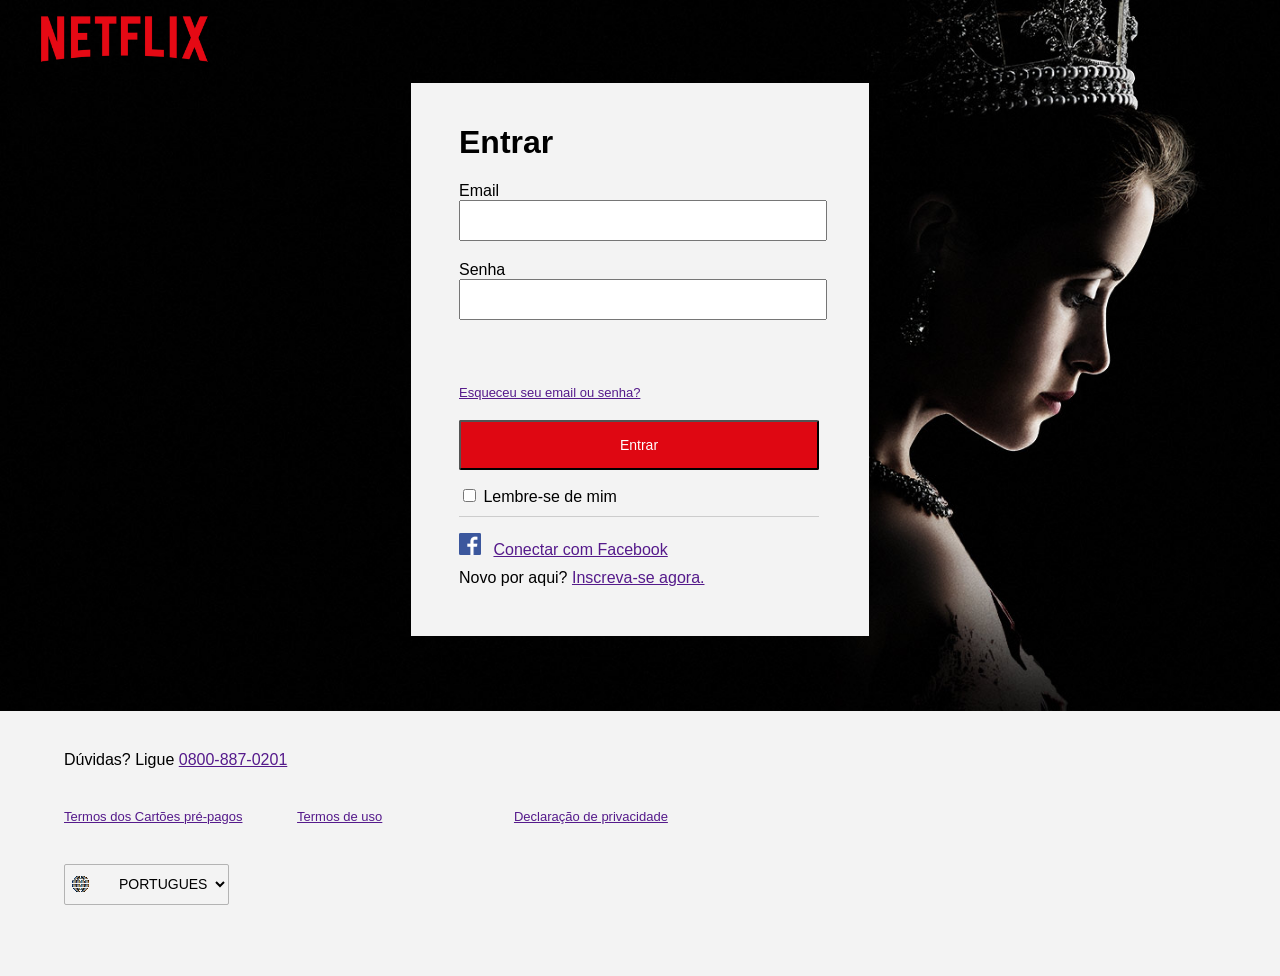
<file: src/main/webapp/br/entrar.html>
<!DOCTYPE html>
<html lang="pr-br">
<head>
	<meta charset="utf-8"/>
	<title>Netflix</title>
	<meta name="viewport" content="width=device-width, initial-scale=1.0">
	<link rel="stylesheet" type="text/css" href="../CSS/layoutEntrar.css"/>
</head>
<body>
	<div class="head">
		<div class="ico">
			<a href="index.html" ><img class="logo" src="../Imagens/logo.png"/></a>
		</div>
	</div>
	<div class="mid">
		<div class="caixaEntrar">
			<h1>Entrar</h1>	
			<div class="login">
				<span>Email</span>
				<div class="email">
					<input type="text" id="numero">
				</div>
				<span>Senha</span>
				<div class="senha">
					<input type="text" id="senha">
				</div>
				<div class="forget">
					<a href="">Esqueceu seu email ou senha?</a>
				</div>
				<div class="botao">
					<button onclick="verifica()">Entrar</button><p id="msg"></p>
				</div>
				<div class="lembre">
					<input type="checkbox" name="lembre" value="html"/> Lembre-se de mim<br/>
				</div>
			</div>
			<div class="facebook">
				<a href=""><img class="facebookLogo" src="../Imagens/FB-f-Logo__blue_57.png"/></a>
				<a href="" class="facebookLink">Conectar com Facebook</a>
			</div>
			<div class="inscreva">
				<span>Novo por aqui?</span>
				<a href="">Inscreva-se agora.</a>
			</div>
		</div>
	</div>
	<!--rodape-->
		<div class="rodape">
			<div class="duvidas">
				<span>Dúvidas? Ligue </span>
				<a href="" class="ligue">0800-887-0201</a>
			</div>
			<div class="termos1">
				<a href="" class="cartao">Termos dos Cartões pré-pagos</a>
				<a href="" class="uso">Termos de uso</a>
				<a href="" class="declaracao">Declaração de privacidade</a>
			</div>
			
			<!--seletor de idiomas-->
			<select class = "idiomas" onchange="tradutor()" id="idioma">
		  		<option value="PT" selected="selected" >PORTUGUES</option>
		  		<option value="EN" >ENGLISH</option>
		  
			</select>			 
		</div> 
</body>
</html>
</file>
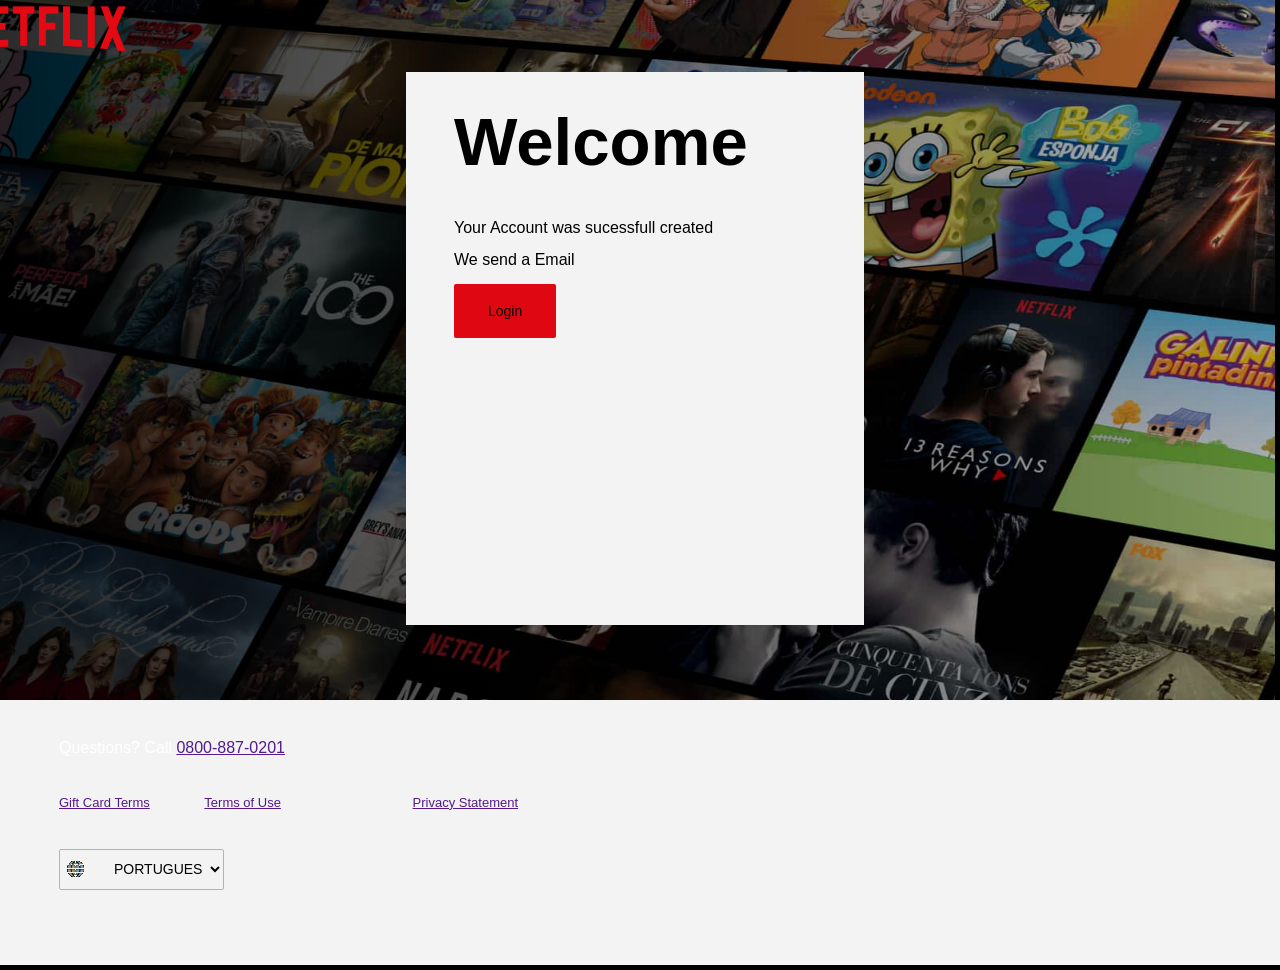
<file: src/main/webapp/us/cadastrado.html>
<!DOCTYPE html>
<html lang="en-us">
<head>
	<meta charset="utf-8"/>
	<title>Netflix</title>
	<meta name="viewport" content="width=device-width, initial-scale=1.0">
	<link rel="stylesheet" type="text/css" href="../CSS/layoutEntrar.css"/>
	<link rel="stylesheet" type="text/css" href="../CSS/layout.css">

</head>
<body>
	<div class="head">
		<div class="ico">
			<a href="index.html" ><img class="logo" src="../Imagens/logo.png"/></a>
		</div>
	</div>
	<div class="mid">
		<div class="caixaEntrar">
			<h1 style="color: black">Welcome</h1>	
			<p style="color: black">Your Account was sucessfull created</p>
			<p style="color: black"> We send a Email</p>
			<a style="color: black" href="../us/entrar.html" class="botao maior">Login</a>
		</div>
	</div>
	<!--rodape-->
		<div class="rodape">
			<div class="duvidas">
				<span>Questions? Call </span>
				<a href="" class="ligue">0800-887-0201</a>
			</div>
			<div class="termos1">
				<a href="" class="cartao">Gift Card Terms</a>
				<a href="" class="uso">Terms of Use</a>
				<a href="" class="declaracao">Privacy Statement</a>
			</div>
			
			<!--seletor de idiomas-->
			<select class = "idiomas" onchange="tradutor()" id="idioma">
		  		<option value="PT" selected="selected" >PORTUGUES</option>
		  		<option value="EN" >ENGLISH</option>
		  
			</select>			 
		</div> 
</body>
</html>
</file>
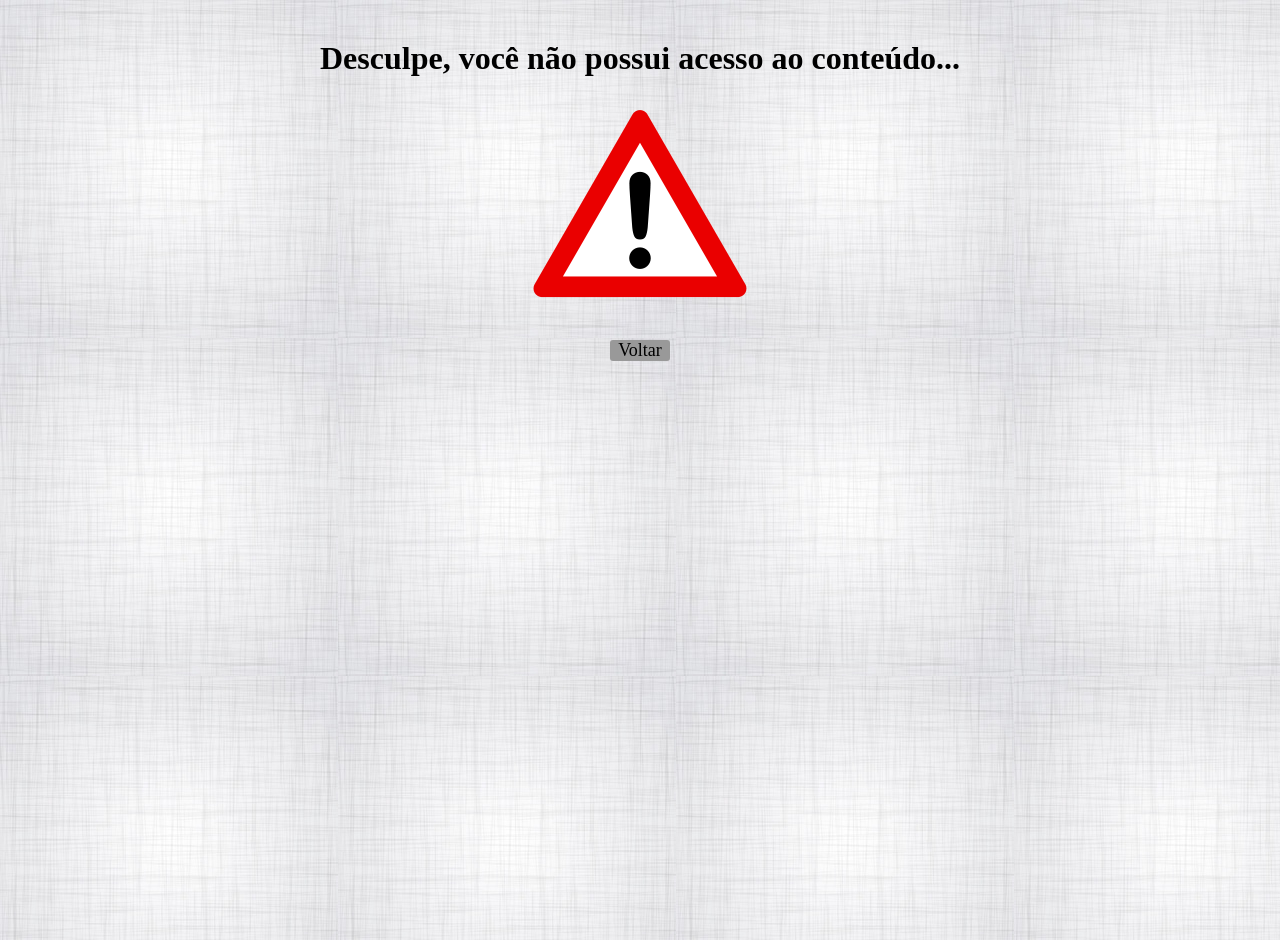
<file: src/main/webapp/us/semAcesso.html>
<html>
<head>
	<meta charset="UTF-8">
	<meta name="viewport" content="width=device-width, initial-scale=1.0">
	<title>Document</title>
	<link rel="stylesheet" href="../CSS/semAcesso.css">
</head>
<body background="../Imagens/linho-cinza-textura-de-fundo_1053-253.jpg">
	<div class="conteudo">
		<div class="titulo">
			<h1>Desculpe, você não possui acesso ao conteúdo... </h1>
		</div>
		<div class="logo">
			<img src="../Imagens/220px-Achtung.svg.png" alt="Sem Acesso">
		</div>
		<div class="botao">
			<a class="voltar" href="javascript:window.history.go(-1)">Voltar</a>
		</div>
	</div>
</body>
</html>
</file>
<file: src/main/webapp/CSS/layout.css>
/*
* Francisco da Crux Xavier
* 30/02/2017
*
* Layout basico netflix
*/
html{
	padding: 0;
	background-color: black;
  	overflow-x:hidden;
  	font-family: 'Helvetica Neue',Helvetica,Arial,sans-serif;
  	line-height: 1;
  	color: white;
}
body{ 
	margin-top: -5px;
	margin-left: -5px;
	margin-right: -5px;
    display: inline-table;
    background: -webkit-linear-gradient(left  ,rgba(0,0,0,0.90),rgba(0,0,0,0)),
    url("../Imagens/fundo.jpg") no-repeat; /*Safari 5.1-6*/
    background-size: 1600px 750px;
    background-position: calc(100% + 100px) 0;
}

h1 {
	width: 90%;
	font-size: 420%;
	margin-top: 4%;
}


ul{
	width: 100%;
	position: relative;
	

}
 ul li{
	display: inline-block;
}


.logo{
	margin-left: -40px;
	margin-top:  -10px;
	width: 175px;
	
	
}

.linha{
	width: 100%;
	display: inline-block;
}
.header{
	padding-left: 40px;
	padding-right: 40px;
	display: table;
	position: relative;
}

.header ul li {
	width: 45%;
	display: inline-block;
	vertical-align: top;
}

.botao{
	display: inline-block;
	background-color: #df0712;
	border-radius: 2px;
	color: white;
	text-decoration: none;
	font-size: 14px;
}

.meio {
	padding-left: 34px;
	padding-right: 34px;
	padding-top: 14px;
	padding-bottom: 14px;
}

.central{
	margin-left: 33%;
	margin-right:33%;
	margin-top: -10px;

}

.maior{
	padding-left: 34px;
	padding-right: 34px;
	padding-top: 20px;
	padding-bottom: 20px;

	
}

.direita{
	float: right;
	margin-top: -70px;
}
.botao:hover{
	background-color: #f40612;
}

.gratis{
	margin: auto 21px;
}

.login{
	margin-top: 10px;
	margin-right: 1%;
	padding-left: 16px;
	padding-right: 16px;
	padding-top: 8px;
	padding-bottom: 8px;
	float: right;
	
}
.topo{
	height: 610px;
}



.conteudo{	
	display: inline-block;
	position: relative;
	width: 100%;
	height: 200px;
	margin-top: 110px;
	padding-left: 40px;
	padding-right: 40px;
}

.conteudo2{
	width: 100%;
	display: inline-block;
	margin-top: 40px;
}

.conteudo p{
	font-size: 119%;
	margin-right: 70px;
	margin-bottom: 30px; /*afasta o botao"Assista um mes gratis"*/
	margin-top: -30px;
}
																																							

.conteudo img{
	width:100%;
	height: 100%;
}
.conteudo.direita{
	position: absolute;
	right: 0;
	top: 40px;
}
.conteudo.menu{
	width: 70%;
	height: 600px;
	margin: 0 auto;
	display: table;/*centraliza a div */
}
.interno{
	margin: 10;
}
.interno h3{
	text-align: center;

}
.interno p{
	width: 100%;
	font-size: 24px;
	text-align: left;
	margin-top: 70px;

}

.metade{

	display: inline-block;
	width: 50%;
	margin-left: -5px;
	vertical-align:top;
}

.metade p{
	width: 90%;
	font-size: 22px;
	margin-top: 60px;
}


.dois-tercos{
	width: 60%;
	display: inline-block;
}
.dois-tercos p{
	margin-top: 6px;
	width: 100%;
	font-size: 20px;
}
.dois-tercos img{
	width:50%;
	height: 50%;
}
.um-terco{
	margin-top: 40px;
	margin-left: -5px;
	width: 33%;
	vertical-align: top;
	display: inline-block;
}
.um-terco p {
	color: #757575;
}

.conteudo3 {
	margin-top: 80px;
	width: 100%;

}

.conteudo3 p{
	font-size: 22px;
	text-align: center;
}



.btn{
	margin-top: -5px;
	margin-left: -5px;
	vertical-align: top;
	display: inline-block;
	float: right;
	font-size: 14px;
	padding-left: 20px;
	padding-right: 20px;
}


.um-terco p{ 
	width: 90%;
	margin: 0 auto;
	font-size: 15px;
	text-align: center;
}

.um-terco img{
	width: 100%;
	height: 100%;
}
.menu-item{
																																																																																																																																																																																																																																																																																																																																																																																																																															
}
.pequena{
	display: none;
}


@media  only screen and (max-width: 1200px){
	
	body {

		 background-position: calc(100% + 180px) 0;
	}
}

@media  only screen and (max-width: 1100px){
	

	h1{
		font-size: 330%;
	}
	.conteudo{
		margin-top: 135px;
	}
	.central{
		margin-left: 32%;
		margin-right: 32%;
	}

}

@media  only screen and (max-width: 1000px){
	
	.login{
		margin-right: 2%;
	}

	.central{
		margin-left: 29%;
		margin-right: 29%;
	}
	.conteudo3{
		width: 70%;
		margin: auto;
		margin-top: 80px;
	}

	.direita{
		float: none;
		margin-top: 10px;
	}


	.conteudo2{
		text-align: center;
	}

	.conteudo3{
		text-align: center;
	}
	
	.interno.metade{
		padding: 0;
	}
	.metade {
		display: block;
		width: 90%;
		margin: auto;
	}
	.metade p{
		width: 85%;
		margin:auto;
		text-align: center;
		font-size: 20px;
		margin-bottom: 30px;
	}

	.conteudo2{
		width: 100%;
		padding: 0;
	}
	
	.metade img{
		width: 60%;
		margin-top: 40px;
	   
	}

	.conteudo.menu{
		width: 100%;
		background-color: black;
	}
	
	.dois-tercos{
		display: block;
		width: 80%;
		margin: auto;
		margin-bottom: 20px;

	}
	.dois-tercos p{
			width: 100%;
			background-color: ;
			margin: auto;
			text-align: center;
			font-size: 20px;
	}
	
}




@media  only screen and (max-width: 900px){
		
		.login{
			margin-right: 7%;
	}
		.central{
			margin-left: 27%;
			margin-right: 27%;
		}

		.grande{
			display: none;
		}
		.pequena{
			display: block;
		}

		.um-terco{

				width: 100%;
				display: block;
				margin: auto;
				
				margin-top: 20px;
		}

}

@media  only screen and (max-width: 800px){

	.login{
			margin-right: 9%;
	}
	h1{
		font-size: 350%;
		text-align: center;
	}
	body{
		 background: -webkit-linear-gradient(bottom  ,rgba(0,0,0,1),rgba(0,0,0,0),rgba(0,0,0,0.9)),
    	url("../Imagens/fundo.jpg") no-repeat; /*Safari 5.1-6*/
		background-size: 1000px 500px;
		 background-position: calc(100% + 100px) 0;
	
	}
	

	.conteudo{
		font-size: 22px;
		text-align: center;
		margin-top: 350px;
	}

	.conteudo a{
		margin-left: -50px;
	}

	.central{
			margin: 0 !important ;
			margin-left: 27%;
			margin-right: 27%;
	}


}

@media  only screen and (max-width: 750px){
	h1{
		font-size: 250%;
	}

	.login{
			margin-right: 15%;
	}

}


@media  only screen and (max-width: 650px){

	.login{
			margin-right: 20%;
	}

}


@media  only screen and (max-width: 550px){
	.login{
			margin-right: 25%;

			font-size: 14px;
		    padding-left: 10px;
		    padding-right: 10px;
	
	}
	h1{
		font-size: 200%;
	}
}

@media  only screen and (max-width: 500px){
	.login{
			margin-right: 50%;
	}
	
}


@media  only screen and (max-width: 400px){
	.login{
			margin-right: 55%;
	}

	h1{
		width: 100%;
		font-size: 150%;
		margin: 0;
	}

	
    .topo{
    	height: 570px;
    }
    .conteudo{
    	margin-top: 350px;
    }
    .meio{
    	font-size: 20px;
    }

    .conteudo{
    	padding: 0;
    	text-align: center;
    }
    .conteudo p{
    	
    	width: 95%;
    	margin : 0;
    	font-size: 70%;
    	margin-bottom: 30px;
    }
    .conteudo a{
		margin-left: 0px;
	}



    .topo{
    	height: 520px;
    }

    .meio {
	    padding-left: 7px;
	    padding-right: 7px;
	    padding-top: 14px;
	    padding-bottom: 14px;
	}

	
	.conteudo.menu{
		height: 400px;
	}

	.conteudo3{
		padding-top: 40px;
		width: 90%;
		margin:auto;
	}

	

	.logo {
		width: 75px;
		margin-left: -60px;
		margin-top: 2px;
	}

	.central{
		width: 60%;
		margin:auto;
	}
}

@media only screen and (max-width: 370){
	.login{
			margin-right:70%;
	}
}
</file>
<file: src/main/webapp/CSS/rodape.css>
/*
* Francisco da Crux Xavier
* 30/02/2017
*
* rodape netflix
*/
.idiomas {
		margin-top: 20px;
	    background: transparent;
	    width: 165px;
	    height: 41px;
	    font-size: 14px;
	    color: #9e9e9e;
	    border: 1px solid #333;
	    padding-left: 50px;
	    background-image: url("../Imagens/globe.png");
	    background-repeat: no-repeat;
	    background-position: left;
}

.idiomas option{
		background-color: black;
}
.rodape {
	color: #9e9e9e;
	width: 75%;
	margin: auto;
	margin-top: 100px;
	
}
.rodape ul{
	list-style-type: none;
    
}
.rodape p{
	font-size: 16px;
}
.rodape ul li{
	width: 22%;
	display: inline-block;
	margin-top: 15px;

}

.rodape ul  a{
	font-size: 15px;
	color: #9e9e9e;
	text-decoration: none;

}
.rodape ul  a:hover{
	font-size: 14px;
	text-decoration: underline;
}
@media  only screen and (max-width: 1200px){


	.rodape {
		width: 100%;
	}

}

@media  only screen and (max-width: 400px){
	
	.rodape{
		width: 100%;
		margin-top: 50px;
	}

	.rodape ul li {
		width: 40%;
		margin-right: 10px;

	}
}
</file>
<file: src/main/webapp/CSS/tabela.css>
.centralizar{
	text-align: center;
}
.tabela table {
    border-collapse: collapse;
    width: 100%;
    color: #9e9e9e;
}
	

.tabela th, td {
   color: #9e9e9e;
    padding: 12px;

}

.tabela td{
	text-align: center;
}

.tabela tr{
	width: 100%;
}
.tabela td.titulo {
	text-align: left;

}
.tabela tr.titulo2{
	display: none;
	text-align: center;
	font-size: 14px;

}

.tabela th {
	background-color: black;
}
.tabela tr{
	background-color: #141414;
}

.tabela tr:nth-child(4n + 3){background-color: black}


.check{
	background: url("../Imagens/check.png");
	background-repeat: no-repeat;
	background-position: center;
}

.uncheck{
	background: url("../Imagens/uncheck.png");
	background-repeat: no-repeat;
	background-position: center;
}

@media only screen and (max-width:  900px){
	.tabela tr{
		width: 50%;
	}
}
@media  only screen and (max-width: 700px){
	.tabela {
		font-size: 14px;
	}
	.titulo{
		display: none;
	}

	.tabela tr.titulo2{
		display: table-row;
	}

	.tabela tr:nth-child(4n + 3){background-color: #141414;}

	.tabela tr:nth-child(even){background-color: black;}
	.tabela tr:nth-child(odd){background-color: black;}



}
</file>
<file: src/main/webapp/CSS/menu.css>
/*
* Francisco da Crux Xavier
* 30/02/2017
*
* menu interno netflix
*/



.fundo-menu{
	background-color: #141414;
	width: 100%;
	height: 162px;
	border-bottom: 1px solid gray;

}
.menu-interno ul{
	width: 80%;
	padding: 0px;
	margin: auto;
	position: relative;
}
.menu-interno ul li{
	width: 32%;
	height: 158px;
	display: inline-block;
	vertical-align: top;
	fill: #757575;
}

.menu-interno ul li :hover{
	fill: white; 
	color: white;
}



.menu-interno ul li a{
	text-decoration: none;
	margin-left: 10%;
	margin-right: 10%;
	margin-top: 0px;
	color: #757575;
}

.icon{
	height: 49px;
	width: 80%;
	display: block;
	margin: auto;
	
}


.active a{
	width: 100%;
	background-color: #141414;
}

.barra-menu{
	width: 100%;
	height: 5px;
	background-color: #141414;
	position: absolute;
	bottom: 2px;
}

.barra-menu.active{
	background-color: #e62e00;
}
.tabela{
	width: 100%;
	margin-top: 20px;
}


.item {
	width: 100%;
	height: 80%;
	margin-top: 20px;
	position: relative;
	background-color: #141414;
}



.menu-item {
	margin-top: 10px;
	width: 100%;
}
.menu-item p{

	text-align: center;
	font-size: 15px;
	margin: 0px;

}


.menu-interno p{
	margin-bottom: 10px;
}

@media only screen and (max-width: 1000px){
	.item{
		margin-top: 10px;
	}
	.fundo-menu{
		height: 147px;
	}

	.menu-interno ul li{

		height: 151px;
	
	}


}

@media only screen and (max-width: 900px){
	.icon{
		margin: auto;
		height: 34px;
	
	}

	.fundo-menu{
		height: 120px;
	}

	.menu-interno ul li{

		height: 118px;
	
	}
}

@media only screen and (max-width: 700px){

	.item{
		margin-top: 2px;
	}

	.icon{
		margin: auto;
		height: 34px;
	
	}
	.fundo-menu{
		height: 85px;
	}

	.menu-interno ul li{

		height: 84px;
	
	}
}
@media  only screen and (max-width: 400px){
	
	.menu-interno ul li{
	
		height: 80px;
	
	}

	.menu-interno ul li a{
		
		margin-top: -10px;
	}

	

	.barra-menu{
		width: 100%;
		height: 2px;
		bottom: -10px;
      }		

	
}
</file>
<file: src/main/webapp/CSS/layoutEntrar.css>
html{
	background: url("../Imagens/login-the-crown_2-1500x1000.jpg") no-repeat;
	background-size: 100%;
	height: 100%;
	font-family: 'Helvetica Neue',Helvetica,Arial,sans-serif;
}
body{
	width: 100%;
	height: 100%;
	margin: auto;
}
.logo{
	width: 175px;
	margin-left: 37px;
	margin-top: -5px;
}
.caixaEntrar{
	width: 410px;
	height: 533px;
	background-color: #f3f3f3;
	margin: auto;
	margin-top: -4px;
	padding-top: 20px;
	padding-left: 48px; 
}
#numero{
	height: 35px;
	width: 360px;
	margin-bottom: 20px;
}
#senha{
	height: 35px;
	width: 360px;
	margin-bottom: 65px;
}
.forget{
	font-size: 13px;
	margin-bottom: 20px;
}
button{
	width: 360px;
	height: 50px;
	display: inline-block;
	background-color: #df0712;
	border-radius: 2px;
	color: white;
	text-decoration: none;
	font-size: 14px;
}
.boto{
	width: 360px;
	height: 50px;
	display: inline-block;
	background-color: #df0712;
	border-radius: 2px;
	color: white;
	text-decoration: none;
	font-size: 14px;
}
.lembre{
	width: 360px;
	height: 30px;
	margin-bottom: 16px;
	border-bottom: 1px solid;
	border-color: #ccc;
}
.facebookLogo{
	width: 22px;
}
.facebookLink{
	margin-left: 8px;
}
.inscreva{
	margin-top: 10px;
}

.rodape{
	margin-top: 75px;
	width: 100%;
	height: 225px;
	background-color: #f3f3f3;
	padding-left: 5%;
	padding-top: 40px;
}
.duvidas{
	margin-bottom: 40px;
}
.termos1{
	font-size: 13px;
}
.cartao{
	margin-right: 4%;
}
.uso{
	margin-right: 10%;
}
.idiomas{
	margin-top: 40px;
    background: transparent;
    width: 165px;
    height: 41px;
    font-size: 14px;
    color: black;
    border: 1px solid #b3b3b3;
    border-radius: 2px;
    padding-left: 50px;
    background-image: url(../Imagens/globe.png);
    background-repeat: no-repeat;
    background-position: left;
}

@media  only screen and (max-width: 1440px){
	html{
		background-size: cover;
		}
}

@media  only screen and (max-width: 740px){
	html{
		background-size: 0%;
	}
	.caixaEntrar{
		width: 100%;
		height: 500px;
		padding-left: 7%;
	}

	.rodape{
		margin-top: auto;
		padding-left: 7%; 
		border: 1px solid #e6e6e6;
	}
	#numero{
		width: 85%;
	}
	#senha{
		width: 85%;
	}
	button{
		width: 85%;
	}
}

@media  only screen and (max-width: 440px){
	.head{
		height: 49px;
	}
	.logo{
		margin-top: 10px;
		margin-left: 11px;
		width: 76px;
	}	
	.caixaEntrar{
		padding-top: 0px;
		border: 1px solid #e6e6e6;
	}
}
</file>
<file: src/main/webapp/CSS/semAcesso.css>
html{
	width: 100%;
	height: 100%;
}
body{
	width: 100%;
	height: 100%;
	margin: 0;
}
.titulo{
	text-align: center;
	margin-top: 40px;
}
.logo{
	text-align: center;
	margin-top: 30px;
}
.voltar{
	display: inline-block;
	color: black;
	font-size: 18px;
	background-color: #999999;
	text-decoration: none;
	border-radius: 3px;
	text-align: center;
	width: 60px;
}
.botao{
	text-align: center;
	margin-top: 40px;
}
</file>
